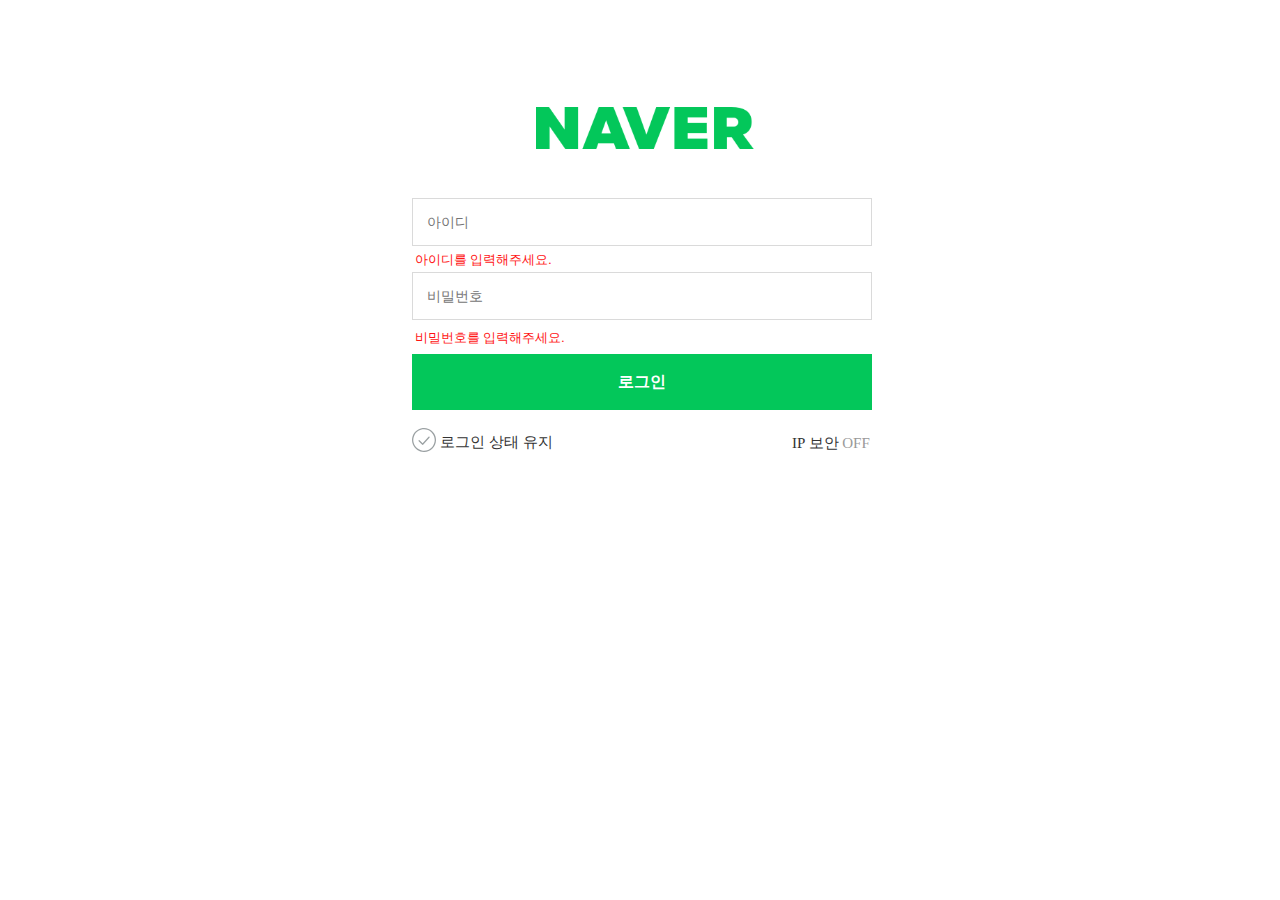
<file: naver_form 구현/index.html>
<!DOCTYPE html>
<html lang="ko">
<head>
    <meta http-equiv="X-UA-Compatible" content="IE=edge">
    <meta name="viewport" content="width=device-width, initial-scale=1.0">
    <meta charset="UTF-8">
    <link rel="stylesheet" href="css/style.css">
    <title>NAVER</title>
</head>
<body>
    <div class="container">
        <header class="header">
            <h1 class="logo"><a href="#"><img src="image/logo.svg" alt="네이버"></a></h1>
        </header>
    <main class="main">
        <h2 class="a11y-hidden">로그인 창</h2>
        <form action="./" method="POST" class="input">
            <fieldset>
                <legend>로그인폼</legend>
                <label for="id" class="label id-label">아이디</label>
                <input type="text" class="login" id="id" placeholder="아이디">
                <p class="error error-id"aria-hidden="true">아이디를 입력해주세요.</p>
                <label for="pwd" class="label pwd-label">비밀번호</label>
                <input type="password" class="pwd" id="pwd" placeholder="비밀번호">
                <p class="error error-pwd">비밀번호를 입력해주세요.</p>
                <button class="login-btn"><span>로그인</span></button>
                <div class="infor">
                    <input type="checkbox" id="loginStatus" class="login-status">
                    <label for="loginStatus" class="status-label"><span class="click-logo"></span><span class="click-infor">로그인 상태 유지</span></label>
                    <input type="checkbox" id= "security" class="security" >
                    <label for="security" class="security-label"><span>IP 보안</span><label>
                </div>
            </fieldset>
        </form>
    </main>

    </div>
    
</body>
</html>
</file>
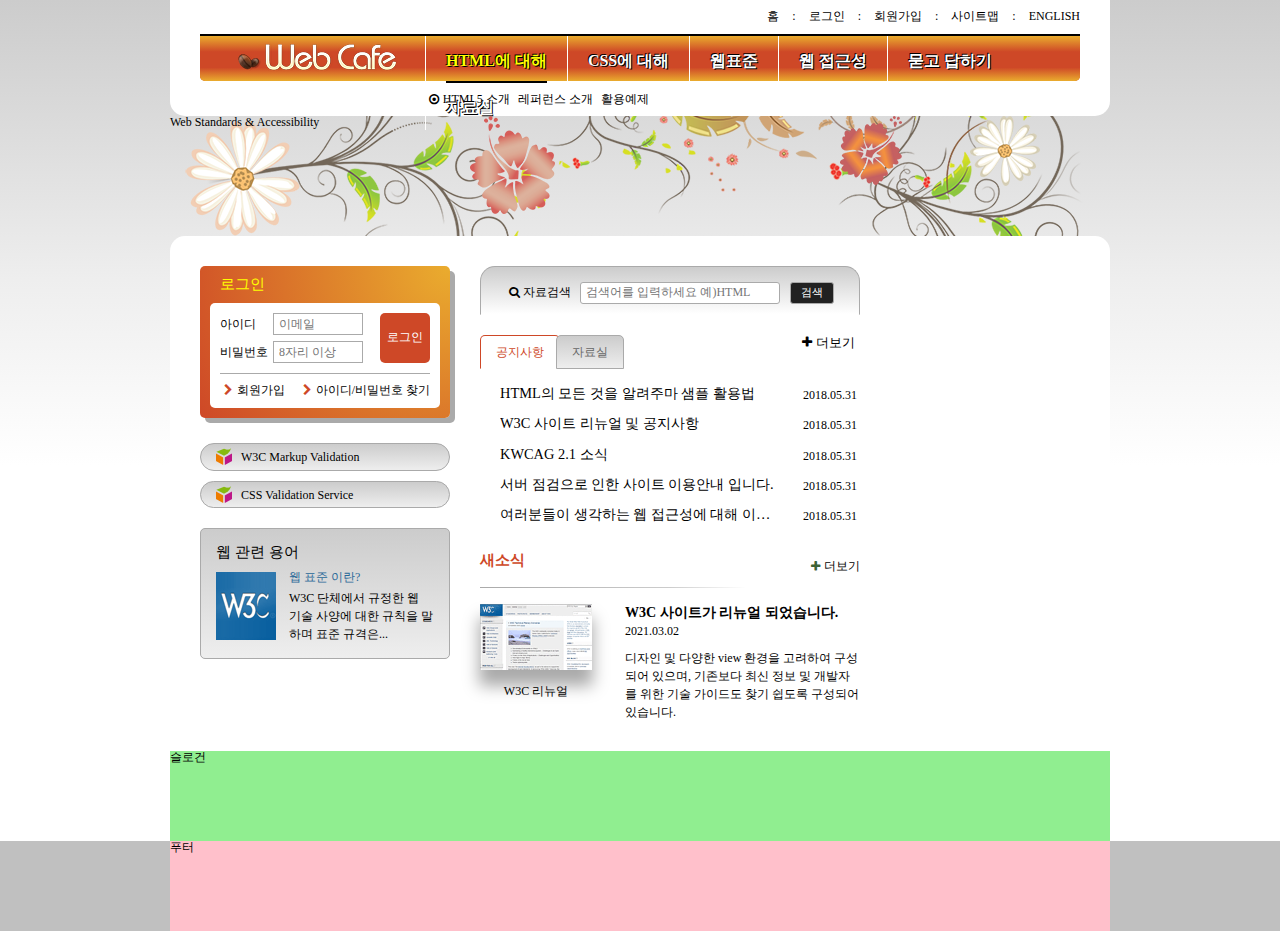
<file: 웹카페 사이트 따라하기/index.html>
<!DOCTYPE html>
<html lang="ko">
<head>
  <meta charset="UTF-8">
  <title>웹카페-HTML5, CSS3, 웹표준, 웹접근성</title>
  <link rel="stylesheet" href="css/style.css">
</head>
<body>
  <div class="container">
    <header class="header">
      <h1 class="logo">
        <a href="#">
          <img src="./images/logo.png" alt="web cafe">
        </a>
      </h1>
      <ul class="member">
        <li><a href="#">홈</a><span class="divider" aria-hidden="true">:</span></li>
        <li><a href="#">로그인</a><span class="divider" aria-hidden="true">:</span></li>
        <li><a href="#">회원가입</a><span class="divider" aria-hidden="true">:</span></li>
        <li><a href="#">사이트맵</a><span class="divider" aria-hidden="true">:</span></li>
        <li><a href="#">english</a></li>
      </ul>
      <nav class="navigation">
        <h2 class="a11y-hidden">메인 메뉴</h2>
        <ul class="menu reset-list">
          <li class="menu-item menu-act">
            <a href="#" role="button" class="menu-item-button">HTML에 대해</a>
            <ul class="sub-menu sub-menu1 reset-list">
              <li>
                <a class="icon-dot-circled" href="#">HTML5 소개</a>
              </li>
              <li>
                <a href="#">레퍼런스 소개</a>
              </li>
              <li>
                <a href="#">활용예제</a>
              </li>
            </ul>
          </li>
          <li class="menu-item">
            <a href="#" role="button" class="menu-item-button">CSS에 대해</a>
            <ul class="sub-menu sub-menu2 reset-list">
              <li>
                <a href="#">CSS 소개</a>
              </li>
              <li>
                <a href="#">CSS2 VS CSS3</a>
              </li>
              <li>
                <a href="#">CSS 애니메이션</a>
              </li>
              <li>
                <a href="#">CSS Framework</a>
              </li>
            </ul>
          </li>
          <li class="menu-item">
            <a href="#" role="button" class="menu-item-button">웹표준</a>
            <ul class="sub-menu sub-menu3 reset-list">
              <li>
                <a href="#">웹표준 이란?</a>
              </li>
              <li>
                <a href="#">W3C</a>
              </li>
              <li>
                <a href="#">HTML5의 현재와 미래</a>
              </li>
            </ul>
          </li>
          <li class="menu-item">
            <a href="#" role="button" class="menu-item-button">웹 접근성</a>
            <ul class="sub-menu sub-menu4 reset-list">
              <li>
                <a href="#" class="icon-dot-circled">웹 접근성의 개요</a>
              </li>
              <li>
                <a href="#" class="icon-dot-circled">장애 환경의 이해</a>
              </li>
              <li>
                <a href="#" class="icon-dot-circled">장차법</a>
              </li>
              <li>
                <a href="#" class="icon-dot-circled">웹 접근성 품질마크</a>
              </li>
            </ul>
          </li>
          <li class="menu-item">
            <a href="#" role="button" class="menu-item-button">묻고 답하기</a>
            <ul class="sub-menu sub-menu5 reset-list">
              <li>
                <a href="#">묻고 답하기</a>
              </li>
              <li>
                <a href="#">FAQ</a>
              </li>
              <li>
                <a href="#">1대1 질문</a>
              </li>
              <li>
                <a href="#">웹표준</a>
              </li>
              <li>
                <a href="#">웹 접근성</a>
              </li>
            </ul>
          </li>
          <li class="menu-item">
            <a href="#" role="button" class="menu-item-button">자료실</a>
            <ul class="sub-menu sub-menu6 reset-list">
              <li>
                <a href="#">공개 자료실</a>
              </li>
              <li>
                <a href="#">이미지 자료실</a>
              </li>
              <li>
                <a href="#">웹표준 자료실</a>
              </li>
              <li>
                <a href="#">웹 접근성 자료실</a>
              </li>
            </ul>
          </li>
        </ul>
      </nav>
    </header>
    <div class="visual">
      <div class="visual-text">
        Web Standards &amp; Accessibility
      </div>
    </div>
    <main class="main">
      <div class="group group1">
        <section class="login">
          <h2 class="login-heading">로그인</h2>
          <form method="POST" action="https://formspree.io/seulbinim@gmail.com" class="login-form">
            <fieldset>
              <legend>회원 로그인 폼</legend>
              <div class="user-email">
                <label for="userEmail">아이디</label>
                <input type="email" id="userEmail" name="userEmail" required placeholder="이메일">
              </div>
              <div class="user-pw">
                <label for="userPw">비밀번호</label>
                <input type="password" id="userPw" name="userPw" required placeholder="8자리 이상">
              </div>
              <button type="submit" class="btn-login">로그인</button>
            </fieldset>
          </form>
          <ul class="member-service">
            <li><span class="icon-right-open"></span><a href="#">회원가입</a></li>
            <li><span class="icon-right-open"></span><a href="#">아이디/비밀번호 찾기</a></li>
          </ul>
        </section>
        <section class="validation">
          <h2 class="a11y-hidden">유효성 검사 배너</h2>
          <ul class="validation-list">
            <li>
              <a href="https://validator.w3.org/" target="_blank" title="마크업 유효성 검사 사이트로 이동(새창)">
                W3C Markup Validation
              </a>
            </li>
            <li>
              <a href="https://jigsaw.w3.org/css-validator/" target="_blank" title="CSS 유효성 검사 사이트로 이동(새창)">
                CSS Validation Service
              </a>
            </li>
          </ul>
        </section>
        <section class="term">
          <h2 class="term-heading">웹 관련 용어</h2>
          <dl class="term-list">             
            <div>
              <dt class="term-list-subject">웹 표준 이란?</dt>
              <dd class="term-list-thumbnail">
                <img src="images/web_standards.gif" alt="W3C 로고">
              </dd>
              <dd class="term-list-brief">
                W3C 단체에서 규정한 웹 기술 사양에 대한 규칙을 말하며 표준 규격은...
              </dd>
            </div>
          </dl>
        </section>
      </div>
      <div class="group group2">
        <section class="search">
          <h2 class="a11y-hidden">검색</h2>
          <form method="POST" action="https://formspree.io/seulbinim@gmail.com" class="search-form">
            <fieldset>
              <legend>검색 폼</legend>
              <div class="flexbox">
                <label for="search"><span class="icon-search"></span>자료검색</label>
                <input type="search" id="search" name="search" required placeholder="검색어를 입력하세요 예)HTML">
                <button type="submit" class="btn-search">검색</button>
              </div>
            </fieldset>
          </form>
        </section>
        <div class="board">
          <section class="notice tab-act">
            <h2 class="tab notice-heading" id="notice-heading" tabindex="0">공지사항</h2>
            <ul class="notice-list">
              <li>
                <a href="#">HTML의 모든 것을 알려주마 샘플 활용법</a>
                <time datetime="2018-05-31T13:53:45">2018.05.31</time>
              </li>
              <li>
                <a href="#">W3C 사이트 리뉴얼 및 공지사항</a>
                <time datetime="2018-05-31T13:53:45">2018.05.31</time>
              </li>
              <li>
                <a href="#">KWCAG 2.1 소식</a>
                <time datetime="2018-05-31T13:53:45">2018.05.31</time>
              </li>
              <li>
                <a href="#">서버 점검으로 인한 사이트 이용안내 입니다.</a>
                <time datetime="2018-05-31T13:53:45">2018.05.31</time>
              </li>
              <li>
                <a href="#">여러분들이 생각하는 웹 접근성에 대해 이야기를 나누어 봅시다.</a>
                <time datetime="2018-05-31T13:53:45">2018.05.31</time>
              </li>
            </ul>
            <a href="#" class="icon-plus notice-more" title="공지사항" aria-labelledby="notice-heading">더보기</a>
          </section>
          <section class="pds">
            <h2 class="tab pds-heading" id="pds-heading" tabindex="0">자료실</h2>
            <ul class="pds-list">
              <li>
                <a href="#">디자인 사이트 링크 모음</a>
                <time datetime="2018-05-31T13:53:45">2018.05.31</time>
              </li>
              <li>
                <a href="#">웹 접근성 관련 자료 모음</a>
                <time datetime="2018-05-31T13:53:45">2018.05.31</time>
              </li>
              <li>
                <a href="#">예제 샘플 응용해보기</a>
                <time datetime="2018-05-31T13:53:45">2018.05.31</time>
              </li>
              <li>
                <a href="#">웹 접근성 향상을위한 국가 표준 기술 가이드라인</a>
                <time datetime="2018-05-31T13:53:45">2018.05.31</time>
              </li>
              <li>
                <a href="#">로얄티 프리 이미지 자료</a>
                <time datetime="2018-05-31T13:53:45">2018.05.31</time>
              </li>
            </ul>
            <a href="#" class="icon-plus pds-more" title="자료실" aria-labelledby="pds-heading">더보기</a>
          </section>
          <section class="news">
            <h2 class="news-heading" id="newsTitle">새소식</h2>
            <article class="news-item">
              <h3 class="news-item-heading">W3C 사이트가 리뉴얼 되었습니다.</h3>
              <time class="news-item-date" datetime="2021-03-02T13:57:28">2021.03.02</time>
              <p class="news-item-brief">
                디자인 및 다양한 view 환경을 고려하여 구성되어 있으며, 기존보다 최신 정보 및 개발자를 위한 기술 가이드도 찾기 쉽도록 구성되어 있습니다.  
              </p>
              <figure class="news-item-thumbnail">
                <img src="./images/news.gif" alt="">
                <figcaption>W3C 리뉴얼</figcaption>
              </figure>
            </article>
            <a href="#" class="news-more icon-plus" aria-labelledby="newsTitle">더보기</a>
          </section>
        </div>
      </div>
      <div class="group group3">
        
      </div>
    </main>
    <article class="slogan">슬로건</article>
    <footer class="footer">
      <div class="footer-content">푸터</div>
    </footer>
  </div>
</body>
</html>
</file>
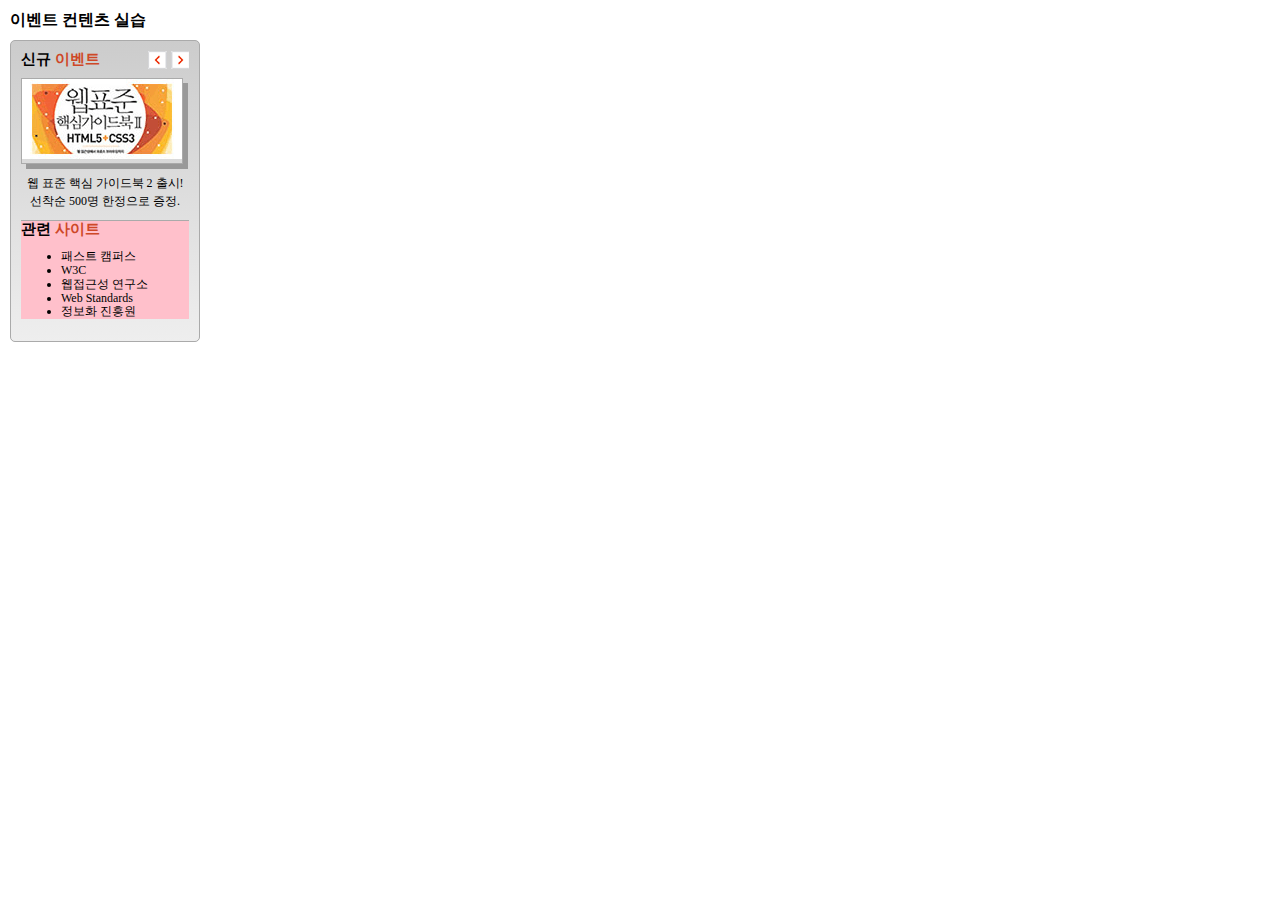
<file: 웹사이트 구현/신규 이벤트 및 관련 사이트 마크업 및 디자인/index.html>
<!DOCTYPE html>
<html lang="ko">
<head>
  <meta charset="UTF-8">
  <title>웹카페-HTML5, CSS3, 웹표준, 웹접근성</title>
  <link rel="stylesheet" href="css/style.css">
</head>
<body>
  <div class="container">
    <div class="group group3">
      <h1>이벤트 컨텐츠 실습</h1>
      <div class="gradient-box">
        <!-- 스타일 만을 위한 마크업  -->
        <section class="event">
          <h2 class="event-heading">
            신규
            <span class="point-color">이벤트</span>
          </h2>
          <div id="eventDetail">
            <span class="drop-shadow">
              <img src="./images/free_gift.gif" alt="이벤트 경품: 웹표준 핵심 가이드북 2 도서">
            </span>
            <p class="event-brief">
              <em>웹 표준 핵심 가이드북 2 출시!</em> 선착순 500명 한정으로 증정.
            </p>
            
          </div>
          <div class="btn-event">
            <!-- 두개의 태그 차이점 알아보기 2번째 방식 권장 , 하지만 1번으로 마크업함 -->
            <button type="button" class="btn-event-prev">이전 이벤트 보기</button>
            <button type="button" class="btn-event-next">다음 이벤트 보기</button>
            <!-- <button type="button" class="btn-event-prev" aria-label="이전 이벤트 보기"></button>
            <button type="button" class="btn-event-next" aria-label="다음 이벤트 보기"></button> -->
          </div>
        </section>
        <section class="related">
          <h2 class="related-heading">
            관련
          <span class="point-color">사이트</span>
        </h2>
        <ul class="related-list">
          <li><a href="#">패스트 캠퍼스</a></li>
          <li><a href="#">W3C</a></li>
          <li><a href="#">웹접근성 연구소</a></li>
          <li><a href="#">Web Standards</a></li>
          <li><a href="#">정보화 진흥원</a></li>
        </ul>
        </section>
      </div>
    </div>
  </main>
</div>
</body>
</html>
</file>
<file: naver_form 구현/css/style.css>
@import url(//spoqa.github.io/spoqa-han-sans/css/SpoqaHanSansNeo.css);
@import url("fontello.css");
body{
    margin: 0;
    font-family: 'Spoqa Han Sans Neo', 'sans-serif'; 
}
/* 숨김 콘텐츠 */
.a11y-hidden, 
legend,
.label,
.login-status,
.security{
    position: absolute;
    width: 1px;
    height: 1px;
    margin: -1px;
    overflow: hidden;
    clip: rect(0 0 0 0);
    clip-path: polygon(0 0, 0 0, 0 0);
}


/* 헤더 로고 */
.header{
    text-align: center;
    margin: 0;
    padding: 0;
}
.logo{
    padding: 0;
    margin-top: 106px; 
}
.logo > a img{
    width: 230px;
    height: 44px;
}

/* 로그인 폼 */
.input{
    width: 460px;
    margin: 0 auto;
}
.input fieldset{
    padding: 0;
    height: 280px;
    margin-top: 40px;
    position: relative;
    border: 0;
}
.login,.pwd{
    padding: 14px;
    box-sizing: border-box;
    color: #999;
    border: 1px solid rgba(218, 218, 218, 1) ;
    width: 460px;
    height: 48px;
    margin: 4px 0 ;
    font-size: 14px;
    padding-left: 14px;
}
.pwd{
    margin-bottom: 8px;
}
.login{
    margin-top: 0;
}
.error{
    text-align: left;
    height: 18px;
    line-height: 1.5;
    color: rgba(255, 20, 20, 1);
    margin: 0;
    padding-left: 3px;
    font-size: 13px;
}
.login-btn{
    width: 460px;
    height: 56px;
    margin-top: 8px;
    border: 0;
    padding: 0;
    font-size: 16px;
    font-weight: bold;
    color: #fff;
    background-color: rgba(3, 199, 90, 1);
}
.login-btn span{
    display: inline-block;
    padding: 1px 0;
}
.infor{
    width: 460px;
    height: 30px;
    position: absolute;
    margin-top: 18px;
    display: flex;
    justify-content: space-between;   
    line-height: 2;
}
.status-label{
    font-size: 15px;
    cursor: pointer;
    color: #333;
}
.click-logo{
    display: inline-block;
    padding: 0;
    background: url(images/no-click.svg) no-repeat;
    width: 24px;
    height: 24px;
}

.click-infor{
    height: 24px;
    display: inline-block;
    font-size: 15px;
    margin: 0;
    position: relative;
    top: -5px;
    left: 4px;
}
.security-label{
    font-size: 15px;
    cursor: pointer;
    color: #333;
    width: 80px;
    text-align: left;
}
.login-status[type="checkbox"]:checked + .status-label span:first-child{
    background: url(images/click.svg) no-repeat;
}
.security-label > span::after{
    content: ' OFF';
    color:#999;
}
.security[type="checkbox"]:checked + .security-label span::after{
    content: ' ON';
    color: rgba(3, 199, 90, 1);
}

/* 모바일 버전 */
@media (max-width: 768px){
.container{
    padding: 0 15px;
}
.logo > a img{
    width: 165px;
    height: 32px;
}
.input{
width: 100%;
}
.login,
.pwd{
    width: 100%;
    }
.login-btn{
    width: 100%;
}
.infor{
    width: 100%;
}
.security-label{
    display: none;
}
}
</file>
<file: 웹카페 사이트 따라하기/css/style.css>
@import url(//spoqa.github.io/spoqa-han-sans/css/SpoqaHanSansNeo.css);
@import url(./fontello.css);
@import url(./normalize.css);
:root{
  --primary-color: #ce4827;
  --secondary-color: #eaac2e;
  --silver: #aaa;
}
/* 숨김 콘텐츠 */
.a11y-hidden, legend{
  background-color: red;
  position: absolute;
  width: 1px;
  height: 1px;
  margin: -1px;
  overflow: hidden;
  clip: rect(0 0 0 0);
  clip-path: polygon(0 0, 0 0, 0 0);
}
/* 스타일 초기화 */
.reset-list{
  list-style: none;
  margin: 0;
  padding-left: 0;
}

html{
  font-size: 10px;
}
body{
  font-size: 1.2rem;
  font-weight: 300;
  font-family: 'Spoqa Han Sans Neo', 'sans-serif';
  background: url(./images/bg_flower.png) no-repeat 50% 0,
  linear-gradient(180deg, #ccc 0%, #eee 30%, #fff 50%, #fff 100%) repeat 0 0;
  background-color: #ccc;
}
body *, body *::before, body *::after{
  box-sizing: border-box;
}
a{
  text-decoration: none;
  color: inherit;
}
.header, .visual, .main, .slogan, .footer-content{
  width: 940px;
  margin: 0 auto;
}
/* 헤더 */
.header{
  background-color: #fff;
  position: relative;
  padding: 0 30px 35px;
  border-radius: 0 0 15px 15px;
}
/* 로고 */
.logo{
  margin: 0;
  position: absolute;
  top: 41px;
  left: 65px;
  font-size: 100%;
  line-height: 1;
}

/* 안내링크 */
.member{
  margin: 0;
  list-style: none;
  padding-left: 0;
  text-align: right;
  font-size: 0;
  padding: 5px 0;
  position: relative;
  right: -10px;
}
.member li{
  display: inline-block;
  font-size: 1.2rem;
}
.member a{
  display: inline-block;
  padding: 5px 10px;
  text-transform: uppercase;
}
.divider{
  margin: 0 3px;
}

/* 메인 메뉴 */
.menu{
  border-top: 2px solid #000;
  /* box-shadow: 0 -2px 0 0 #000; */
  background:#ce4827 linear-gradient(to bottom, #eaac2e 0%,#ce4827 35%,#ce4827 70%,#eaac2e 100%);
  border-radius: 0 0 5px 5px;
  height: 47px;
  padding-left: 225px;
}
.menu a{
  outline: 0;
}
.menu-item{
  position: relative;
  float: left;
  border-left: 1px solid #fff;
}
.menu-item-button{
  padding: 2px 20px 0; 
  line-height: 45px;
  display: block;
  color: #fff;
  font-size: 1.6rem;
  font-weight: 700;
  text-shadow: 1px 1px 0 #000, -1px -1px 0 #000;
}
.menu-act .menu-item-button{
  color: #ff0;
}
.menu-act .menu-item-button::after{
  content: "";
  display: block;
  background-color: #000;
  height: 2px;
  margin-top: -2px;
}
.sub-menu{
  position: absolute;
  display: none;
  top: 47px;
  white-space: nowrap;
}
.menu-act .sub-menu{
  display: block;
}
.sub-menu1, .sub-menu2, .sub-menu3{
  left: 0;
}
.sub-menu4, .sub-menu5, .sub-menu6{
  right: 0;
}
.sub-menu li{
  display: inline-block;
}
.sub-menu a{
  display: inline-block;
  padding: 10px 0 8px;
  margin-right: 5px;
}
/* .sub-menu a::before{
  content: '\f192';
  font-family: 'fontello';
  display: inline-block;
  text-decoration: inherit;
  width: 1em;
  margin-right: .2em;
  text-align: center;
}
.sub-menu a:hover::before, .sub-menu a:focus::before{
  content: '\e800';
} */
.sub-menu a:hover, .sub-menu a:focus{
  color: #f00;
}
/* 비주얼 애니메이션 */
@keyframes textAni{
  0%{
    font-size: 12px;
    color: rgba(0,0,0,0);
    transform: translate(0, 0);
  }
  100%{
    font-size: 24px;
    color: rgba(0,0,0,1);
    transform: translate(400px, 75px);
  }
}
@keyframes bgAni{
  0%{
    opacity: 1;
  }
  100%{
    opacity: 0;
  }
}
.visual{
  height: 120px;
  position: relative;
}
.visual::before, .visual::after{
  content: "";
  position: absolute;
  top: 0;
  left: 0;
  width: 100%;
  height: 100%;
  background-repeat: no-repeat;
  animation-name: bgAni;
  animation-duration: 2000ms;
  animation-iteration-count: infinite;
  animation-direction: alternate;
}
.visual::before{
  background-image: url(./images/ani_flower_01.png), url(./images/ani_flower_02.png);
  background-position: 0 -10px, 670px 0; 
}
.visual::after{
  background-image: url(./images/ani_flower_03.png), url(./images/ani_flower_04.png);
  background-position: 300px 0, 800px 0;
  animation-delay: 1000ms; 
}
.visual-text{
  font-family: Georgia, 'Times New Roman', Times, serif;
  position: absolute;
  z-index: 10;
  animation-name: textAni;
  animation-duration: 1000ms;
  animation-fill-mode: forwards;
}
/* 메인 콘텐츠 */
.main{
  background-color: #fff;
  border-radius: 15px 15px 0 0;
  display: flex;
  flex-direction: row;
  justify-content: space-between;
  padding: 30px;
  min-height: 400px;
}

.group1{
  width: 250px;
}
.group2{
  width: 380px;
}
.group3{
  width: 190px;
}
/* 로그인 */
.login{
  background: radial-gradient(circle at right top, #eaac2e , #ce4827);
  border-radius: 5px;
  box-shadow: 5px 5px 0 0 #aaa;
  padding: 10px;
}
.login-heading{
  margin: 0;
  font-size: 1.5rem;
  font-weight: 500;
  color: #ff0;
  text-indent: 10px;
}
.login-form{
  background: #fff;
  border-radius: 5px 5px 0 0;
  padding: 10px 10px 0 10px;
  margin-top: 10px;
}
.login-form fieldset{
  margin: 0;
  padding: 0 0 10px 0;
  border: 0;
  border-bottom: 1px solid #aaa;
  position: relative;
}
.user-pw{
  margin-top: 6px;
}
.login-form label{
  display: inline-block;
  width: 50px;
}
.login-form input{
  width: 90px;
  height: 22px;
  padding: 1px 1px 1px 5px;
  border: 1px solid #aaa;
}
.btn-login{
  position: absolute;
  top: 0;
  right: 0;
  background-color: #ce4827;
  padding: 0;
  border: 0;
  color: #fff;
  width: 50px;
  height: 50px;
  border-radius: 5px;
}
.member-service{
  background: #fff;
  padding: 5px 10px;
  margin: 0;
  list-style-type: none;
  border-radius: 0 0 5px 5px;
  display: flex;
  justify-content: space-between;
}
.member-service a{
  display: inline-block;
  padding: 5px 0;
}
.member-service .icon-right-open{
  color: #ce4827;
}
/* 유효성 검사 배너 */
.validation-list{
  margin: 25px 0 0 0;
  padding-left: 0;
  list-style-type: none;
}
.validation-list a{
  display: block;
  border: 1px solid #aaa;
  border-radius: 20px;
  margin-top: 10px;
  padding: 7px 5px 5px 40px;
  background: url(./images/validation_icon.png) no-repeat 15px 50%,
  linear-gradient(180deg, #ccc, #eee);
  background-color: #ccc;
}
/* 웹 관련 용어 */
.term{
  margin-top: 20px;
  background: #ccc linear-gradient(180deg, #ccc , #eee);
  border: 1px solid #aaa;
  border-radius: 5px;
  padding: 15px;
}
.term-heading{
  margin: 0;
  font-size: 1.5rem;
  font-weight: 500;
}
.term-list{
  margin: 10px 0 0 0;
}
.term-list-thumbnail, .term-list-brief{
  margin-left: 0;
}
.term-list-subject, .term-list-brief{
  width: 145px;
}
.term-list-subject{
  color: #296897;
  margin-top: -1px;
}
.term-list-brief{
  margin-top: 5px;
  line-height: 1.5;
  /* text-align: justify; */
}
.term-list > div::after{
  content: '';
  display: block;
  clear: both;
} 
.term-list > div{
  /* overflow: hidden; */
  margin-top: 10px;
}
.term-list img{
  vertical-align: top;
}
.term-list div:nth-child(odd) .term-list-subject, 
.term-list div:nth-child(odd) .term-list-brief{
  float: right;
}

.term-list div:nth-child(odd) .term-list-thumbnail{
  float: left;
}
.term-list div:nth-child(even) .term-list-subject, 
.term-list div:nth-child(even) .term-list-brief{
  float: left;
}
.term-list div:nth-child(even) .term-list-thumbnail{
  float: right;
}
/* 검색 폼 */
.search-form{
  background: #ccc linear-gradient(180deg, #ccc, #fff);
  border: 1px solid #aaa;
  border-bottom-color: #fff;
  /* border-top:1px solid #aaa;
  border-right:1px solid #aaa;
  border-left:1px solid #aaa; */
  padding: 15px 25px 10px;
  border-radius: 15px 15px 0 0;
}
.search-form fieldset{
  margin: 0;
  padding: 0;
  border: 0;
}
.search-form .flexbox{
  display: flex;
  justify-content: space-between;
  align-items: center;
}
.search-form input{
  width: 200px;
  border: 1px solid #aaa;
  padding: 1px 1px 1px 5px;
  height: 22px;
  border-radius: 3px;
}
.btn-search{
  border: 1px solid #aaa;
  border-radius: 3px;
  background-color: #212121;
  color: #fff;
  padding: 3px 10px;
  height: 22px;
  font-size: 1.1rem;
}
/* 공지사항 및 자료실 */
.board{
  /* background-color: yellow; */
  position: relative;
  padding-top: 45px;
  margin-top: 20px;
}
.notice-list, .notice-more, .pds-list, .pds-more{
  display: none;
}
.tab-act .notice-list, .tab-act .notice-more,
.tab-act .pds-list, .tab-act .pds-more{
  display: block;
}
.tab{
  border: 1px solid #aaa;
  border-radius: 5px 5px 0 0;
  background: #ccc linear-gradient(180deg, #ccc, #eee);
  font-size: 1.2rem;
  font-weight: 400;
  color: #666;
  padding: 10px 15px 8px;
  margin: 0;
  position: absolute;
  top: 0;
  cursor: pointer;
}
.tab-act .tab{
  color: #ce4827;
  background: #fff;
  border-color: #ce4827 #ce4827 #fff #ce4827;
}
.notice-heading{
  left: 0;
}
.pds-heading{
  left: 76px;
}
.notice-list, .pds-list{
  list-style-type: none;
  padding-left: 0;
  margin: 0;
  /* background-color: skyblue; */

}
.notice-list li, .pds-list li{
  display: flex;
  padding: 5px 3px 5px 20px;
  justify-content: space-between;
}
.notice-list a, .pds-list a{
  /* background-color: lightgreen; */
  /* flex-grow: 1; */
  text-overflow: ellipsis;
  white-space: nowrap;
  overflow: hidden;
  width: 280px;
  font-size: 1.2em;
  font-weight: 400;
  

}
.notice-list time, .pds-list time{
  margin: 0;
  padding: 0;
  text-align: right;
  display: inline-block;
  line-height: 1.7;
  font-weight: 400;
}
.notice-more, .pds-more{
  position: absolute;
  top: 0;
  right: 0;
  font-size: 1.1em;
  padding-right: 5px;

}

/* 새소식 */
.news{
  margin-top: 20px;
  position: relative;
}
.news::before{
  content: "";
  position: absolute;
  top: 35px;
  left: 0;
  width: 100%;
  height: 1px;
  background: #aaa linear-gradient(90deg, #aaa 0%, #ccc 50%, #fff 70%, #fff 100%);
}
.news-heading{
  margin: 0;
  font-size: 1.5rem;
  color: var(--primary-color);
}
.news-item{
  position: relative;
  padding-left: 145px;
  margin-top: 35px;
}
.news-item-heading{
  margin: 0 0 5px 0; 
}

.news-item-brief{
  margin: 10px 0 0 0;
  line-height: 1.5; /* 글자크기의 절반만큼 갭이생긴다 */
}
.news-item-thumbnail{
  margin: 0;
  position: absolute;
  top: 0;
  left: 0;
  text-align: center;
}
.news-item-thumbnail img{
  display: block;
  box-shadow: 0 15px 15px 1px var(--silver);
  background-color: black;
  margin-bottom: 15px;
}

.news-more{
  position: absolute;
  top:0;
  right: -8px;
  padding: 8px;
}
.news-more::before{
  color: hsla(110, 30%, 30%, 1);
}

/* 슬로건 */
.slogan{
  background-color: lightgreen;
  height: 10vh;
}

.footer{
  background-color: silver;
}
.footer-content{
  background-color: pink;
  height: 10vh;
}
</file>
<file: 웹사이트 구현/신규 이벤트 및 관련 사이트 마크업 및 디자인/css/style.css>
@import url(//spoqa.github.io/spoqa-han-sans/css/SpoqaHanSansNeo.css);
@import url(./fontello.css);
@import url(./normalize.css);
:root{
  --primary-color: #ce4827;
  --secondary-color: #eaac2e;
  --silver: #aaa;
}
/* 숨김 콘텐츠 */
.a11y-hidden, legend{
  background-color: red;
  position: absolute;
  width: 1px;
  height: 1px;
  margin: -1px;
  overflow: hidden;
  clip: rect(0 0 0 0);
  clip-path: polygon(0 0, 0 0, 0 0);
}
/* 스타일 초기화 */
.reset-list{
  list-style: none;
  margin: 0;
  padding-left: 0;
}

html{
  font-size: 10px;
}
body{
  font-size: 1.2rem;
  font-weight: 300;
  font-family: 'Spoqa Han Sans Neo', 'sans-serif';
}
body *, body *::before, body *::after{
  box-sizing: border-box;
}
a{
  text-decoration: none;
  color: inherit;
}
.header, .visual, .main, .slogan, .footer-content{
  width: 940px;
  margin: 0 auto;
}

.group3{
  margin: 10px;
  width: 190px;
}
h1{
  font-size: 16px;
}
/* 신규이벤트 및 관련 사이트 */
.gradient-box{
  border: 1px solid #aaa;
  border-radius: 5px;
  background:#ccc linear-gradient(180deg,#ccc,#eee);
  padding: 10px;
  }
  
  .point-color{
    color: var(--primary-color);
  }
  .event{
    position: relative;
    border-bottom: 1px solid #aaa;
  }
  .related{
    background-color: pink;
  }
  .event-heading, .related-heading{
    font-size: 1.5rem;
    margin: 0 0 10px 0;
  }
  .drop-shadow{
    border: 1px solid #aaa;
    box-shadow: 5px 5px 0 0 #999;
    display: inline-block;
  }
  .evnet img{
    vertical-align: top;
  }
  .event-brief{
  text-align: center;
  margin: 10px 0;
  line-height: 1.5;
  }
  .event-brief em{
    font-style: normal;
    /* display없애보고 비교한번 하기 */
    display: block;
  }
  .btn-event{
    height: 18px;
    /* background-color:skyblue; */
    overflow: hidden;
    position: absolute;
    top: 0;
    right: 0;
  }
  /*.btn-event button으로 설정하면 구체성에 문제가 발생한다 ! */
  .btn-event-prev,.btn-event-next{
    width: 19px;
    border: 0;
    /* padding트릭 사용 */
    padding: 18px 0 0 0;
    /* 배경 투명하게 적용 */
    background-color: transparent;
    /* position: absolute; */
    /* white-space: nowrap; */
  /* background-image: url(./images/back_forward.png); */
  /* background-repeat: no-repeat; */
  background: url(./images/back_forward.png) no-repeat;
  }
  .btn-event-next{
    background-position: -35px 0;
  }
</file>
